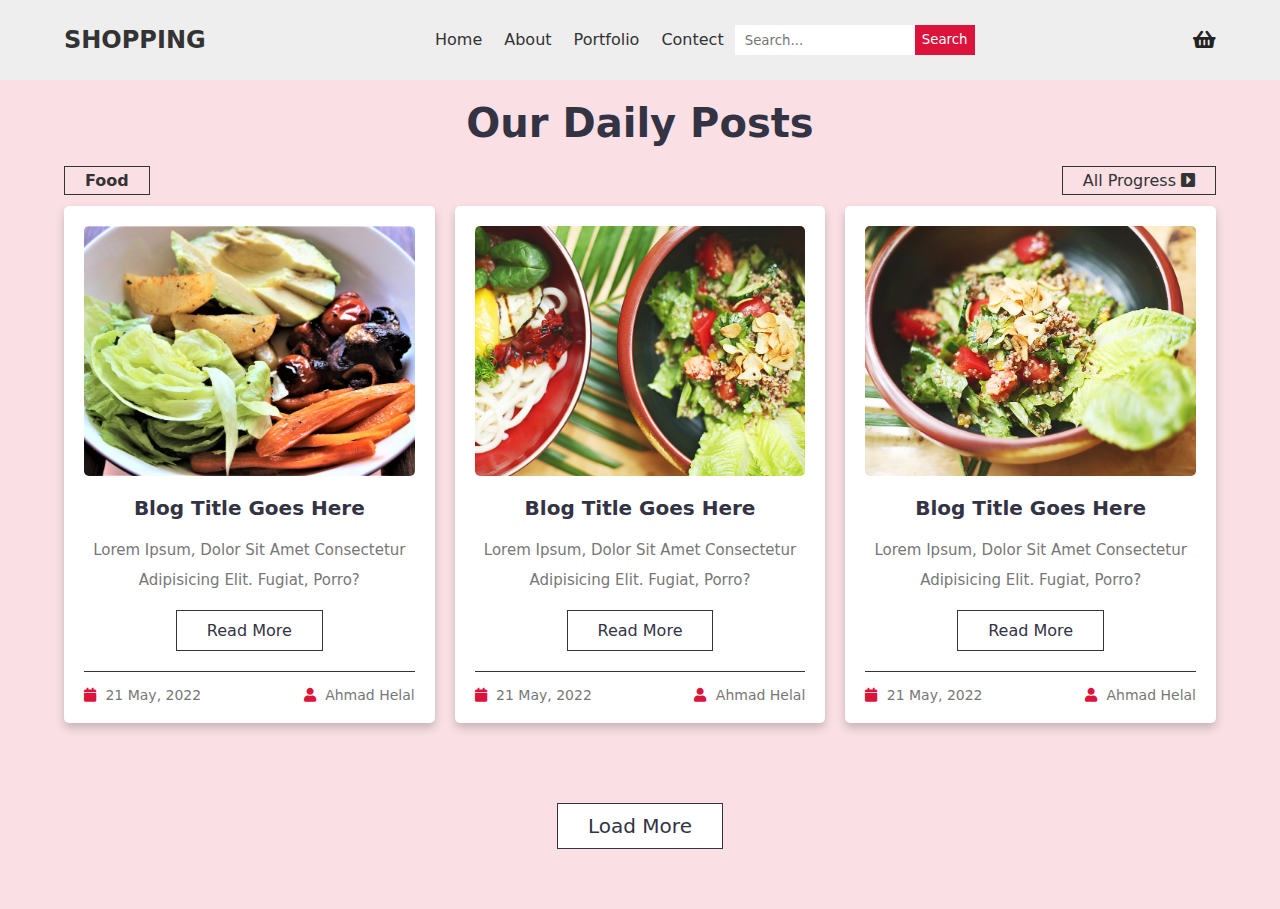
<file: index.html>
<!DOCTYPE html>
<html lang="en">
<head>
    <meta charset="UTF-8">
    <meta http-equiv="X-UA-Compatible" content="IE=edge">
    <meta name="viewport" content="width=device-width, initial-scale=1.0">
    <link rel="stylesheet" href="css/style.css">
    <link rel="stylesheet" href="css/all.min.css">
    <title>Document</title>
</head>
<body>
    <!-- ------------------------------ Start Haeder -------------------------- -->
    <header class="header">
        <div class="container">
            <nav>
                <div class="logo">
                    <h2>shopping</h2>
                </div>
                <i class="fas fa-list pars"></i>
                <div class="list">
                    <ul class="ul">
                        <li><a class="active" href="#">Home</a></li>
                        <li><a class="active" href="#">About</a></li>
                        <li><a class="active" href="#">Portfolio</a></li>
                        <li><a class="active" href="#">contect</a></li>
                    </ul>
                    <div class="input">
                        <input type="text" placeholder="Search...">
                        <input type="submit" value="search">
                    </div>
                </div>
                <i class="fas fa-shopping-basket sh"></i>
            </nav>
        </div>
    </header>

    <div class="container">
        <div class="container_f">
            <h1 class="heading">our daily posts</h1>

            <div class="box-container">

                <div class="box">
                    <div class="box-item">
                        <div class="add-item">
                            <h4>Food</h4>
                            <a href="food.html">All Progress<i class="fas fa-caret-square-right"></i></a>
                        </div>
                        <div class="img">
                            <img src="img/pexels-photo-3192367.jpeg" alt="">
                        </div>
                        <div class="content">
                            <h3>blog title goes here</h3>
                            <p>Lorem ipsum, dolor sit amet consectetur adipisicing elit. Fugiat, porro?</p>
                            <a href="#" class="btn">read more</a>
                        </div>
                        <div class="icons">
                            <span><i class="fas fa-calendar"></i> 21 may, 2022</span>
                            <span><i class="fas fa-user"></i> Ahmad Helal </span>
                        </div>
                    </div>
                    <div class="box-item">
                        <div class="img">
                            <img src="img/pexels-photo-3662134.jpeg" alt="">
                        </div>
                        <div class="content">
                            <h3>blog title goes here</h3>
                            <p>Lorem ipsum, dolor sit amet consectetur adipisicing elit. Fugiat, porro?</p>
                            <a href="#" class="btn">read more</a>
                        </div>
                        <div class="icons">
                            <span><i class="fas fa-calendar"></i> 21 may, 2022</span>
                            <span><i class="fas fa-user"></i> Ahmad Helal </span>
                        </div>
                    </div>
                    <div class="box-item">
                        <div class="img">
                            <img src="img/pexels-photo-3662136.jpeg" alt="">
                        </div>
                        <div class="content">
                            <h3>blog title goes here</h3>
                            <p>Lorem ipsum, dolor sit amet consectetur adipisicing elit. Fugiat, porro?</p>
                            <a href="#" class="btn">read more</a>
                        </div>
                        <div class="icons">
                            <span><i class="fas fa-calendar"></i> 21 may, 2022</span>
                            <span><i class="fas fa-user"></i> Ahmad Helal </span>
                        </div>
                    </div>
                </div>

                <div class="box">
                    <div class="box-item">
                        <div class="add-item">
                            <h4>Laptop</h4>
                            <a href="laptop.html">All Progress<i class="fas fa-caret-square-right"></i></a>
                        </div>
                        <div class="img">
                            <img src="img/ways-to-make-website-more-professional.jpg" alt="">
                        </div>
                        <div class="content">
                            <h3>blog title goes here</h3>
                            <p>Lorem ipsum, dolor sit amet consectetur adipisicing elit. Fugiat, porro?</p>
                            <a href="#" class="btn">read more</a>
                        </div>
                        <div class="icons">
                            <span><i class="fas fa-calendar"></i> 21 may, 2022</span>
                            <span><i class="fas fa-user"></i> Ahmad Helal </span>
                        </div>
                    </div>
                    <div class="box-item">
                        <div class="img">
                            <img src="img/webdesign-york.jpg" alt="">
                        </div>
                        <div class="content">
                            <h3>blog title goes here</h3>
                            <p>Lorem ipsum, dolor sit amet consectetur adipisicing elit. Fugiat, porro?</p>
                            <a href="#" class="btn">read more</a>
                        </div>
                        <div class="icons">
                            <span><i class="fas fa-calendar"></i> 21 may, 2022</span>
                            <span><i class="fas fa-user"></i> Ahmad Helal </span>
                        </div>
                    </div>
                    <div class="box-item">
                        <div class="img">
                            <img src="img/3-tips-to-master-a-minimalistic-web-design-to-boost-your-company---s-bottom-line-5e9dcad171280.png" alt="">
                        </div>
                        <div class="content">
                            <h3>blog title goes here</h3>
                            <p>Lorem ipsum, dolor sit amet consectetur adipisicing elit. Fugiat, porro?</p>
                            <a href="#" class="btn">read more</a>
                        </div>
                        <div class="icons">
                            <span><i class="fas fa-calendar"></i> 21 may, 2022</span>
                            <span><i class="fas fa-user"></i> Ahmad Helal </span>
                        </div>
                    </div>
                </div>

                <div class="box">
                    <div class="box-item">
                        <div class="add-item">
                            <h4>Movies</h4>
                            <a href="movies.html">All Progress<i class="fas fa-caret-square-right"></i></a>
                        </div>
                        <div class="img">
                            <img src="img/images.jpeg" alt="">
                        </div>
                        <div class="content">
                            <h3>blog title goes here</h3>
                            <p>Lorem ipsum, dolor sit amet consectetur adipisicing elit. Fugiat, porro?</p>
                            <a href="#" class="btn">read more</a>
                        </div>
                        <div class="icons">
                            <span><i class="fas fa-calendar"></i> 21 may, 2022</span>
                            <span><i class="fas fa-user"></i> Ahmad Helal </span>
                        </div>
                    </div>
                    <div class="box-item">
                        <div class="img">
                            <img src="img/images.jpeg-١.jpg" alt="">
                        </div>
                        <div class="content">
                            <h3>blog title goes here</h3>
                            <p>Lorem ipsum, dolor sit amet consectetur adipisicing elit. Fugiat, porro?</p>
                            <a href="#" class="btn">read more</a>
                        </div>
                        <div class="icons">
                            <span><i class="fas fa-calendar"></i> 21 may, 2022</span>
                            <span><i class="fas fa-user"></i> Ahmad Helal </span>
                        </div>
                    </div>
                    <div class="box-item">
                        <div class="img">
                            <img src="img/images.jpeg.jpg" alt="">
                        </div>
                        <div class="content">
                            <h3>blog title goes here</h3>
                            <p>Lorem ipsum, dolor sit amet consectetur adipisicing elit. Fugiat, porro?</p>
                            <a href="#" class="btn">read more</a>
                        </div>
                        <div class="icons">
                            <span><i class="fas fa-calendar"></i> 21 may, 2022</span>
                            <span><i class="fas fa-user"></i> Ahmad Helal </span>
                        </div>
                    </div>
                </div>

                <!-- <div class="box">
                    <div class="img">
                        <img src="img/profile3.jpg" alt="">
                    </div>
                    <div class="content">
                        <h3>blog title goes here</h3>
                        <p>Lorem ipsum, dolor sit amet consectetur adipisicing elit. Fugiat, porro?</p>
                        <a href="#" class="btn">read more</a>
                    </div>
                    <div class="icons">
                        <span><i class="fas fa-calendar"></i> 21 may, 2022</span>
                        <span><i class="fas fa-user"></i> Ahmad Helal </span>
                    </div>
                </div>
                <div class="box">
                    <div class="img">
                        <img src="img/profile3.jpg" alt="">
                    </div>
                    <div class="content">
                        <h3>blog title goes here</h3>
                        <p>Lorem ipsum, dolor sit amet consectetur adipisicing elit. Fugiat, porro?</p>
                        <a href="#" class="btn">read more</a>
                    </div>
                    <div class="icons">
                        <span><i class="fas fa-calendar"></i> 21 may, 2022</span>
                        <span><i class="fas fa-user"></i> Ahmad Helal </span>
                    </div>
                </div>
                <div class="box">
                    <div class="img">
                        <img src="img/profile3.jpg" alt="">
                    </div>
                    <div class="content">
                        <h3>blog title goes here</h3>
                        <p>Lorem ipsum, dolor sit amet consectetur adipisicing elit. Fugiat, porro?</p>
                        <a href="#" class="btn">read more</a>
                    </div>
                    <div class="icons">
                        <span><i class="fas fa-calendar"></i> 21 may, 2022</span>
                        <span><i class="fas fa-user"></i> Ahmad Helal </span>
                    </div>
                </div>
                <div class="box">
                    <div class="img">
                        <img src="img/profile3.jpg" alt="">
                    </div>
                    <div class="content">
                        <h3>blog title goes here</h3>
                        <p>Lorem ipsum, dolor sit amet consectetur adipisicing elit. Fugiat, porro?</p>
                        <a href="#" class="btn">read more</a>
                    </div>
                    <div class="icons">
                        <span><i class="fas fa-calendar"></i> 21 may, 2022</span>
                        <span><i class="fas fa-user"></i> Ahmad Helal </span>
                    </div>
                </div>
                <div class="box">
                    <div class="img">
                        <img src="img/profile3.jpg" alt="">
                    </div>
                    <div class="content">
                        <h3>blog title goes here</h3>
                        <p>Lorem ipsum, dolor sit amet consectetur adipisicing elit. Fugiat, porro?</p>
                        <a href="#" class="btn">read more</a>
                    </div>
                    <div class="icons">
                        <span><i class="fas fa-calendar"></i> 21 may, 2022</span>
                        <span><i class="fas fa-user"></i> Ahmad Helal </span>
                    </div>
                </div>
                <div class="box">
                    <div class="img">
                        <img src="img/profile3.jpg" alt="">
                    </div>
                    <div class="content">
                        <h3>blog title goes here</h3>
                        <p>Lorem ipsum, dolor sit amet consectetur adipisicing elit. Fugiat, porro?</p>
                        <a href="#" class="btn">read more</a>
                    </div>
                    <div class="icons">
                        <span><i class="fas fa-calendar"></i> 21 may, 2022</span>
                        <span><i class="fas fa-user"></i> Ahmad Helal </span>
                    </div>
                </div>
                <div class="box">
                    <div class="img">
                        <img src="img/profile3.jpg" alt="">
                    </div>
                    <div class="content">
                        <h3>blog title goes here</h3>
                        <p>Lorem ipsum, dolor sit amet consectetur adipisicing elit. Fugiat, porro?</p>
                        <a href="#" class="btn">read more</a>
                    </div>
                    <div class="icons">
                        <span><i class="fas fa-calendar"></i> 21 may, 2022</span>
                        <span><i class="fas fa-user"></i> Ahmad Helal </span>
                    </div>
                </div>
                <div class="box">
                    <div class="img">
                        <img src="img/profile3.jpg" alt="">
                    </div>
                    <div class="content">
                        <h3>blog title goes here</h3>
                        <p>Lorem ipsum, dolor sit amet consectetur adipisicing elit. Fugiat, porro?</p>
                        <a href="#" class="btn">read more</a>
                    </div>
                    <div class="icons">
                        <span><i class="fas fa-calendar"></i> 21 may, 2022</span>
                        <span><i class="fas fa-user"></i> Ahmad Helal </span>
                    </div>
                </div> -->
                
            </div>

            <div id="load-more">load more</div>
        </div>
    </div>
    <!-- ------------------------------ End Haeder -------------------------- -->













    <!-- ---------------------- Start Js -->
    <script src="js/main.js"></script>
</body>
</html>
</file>
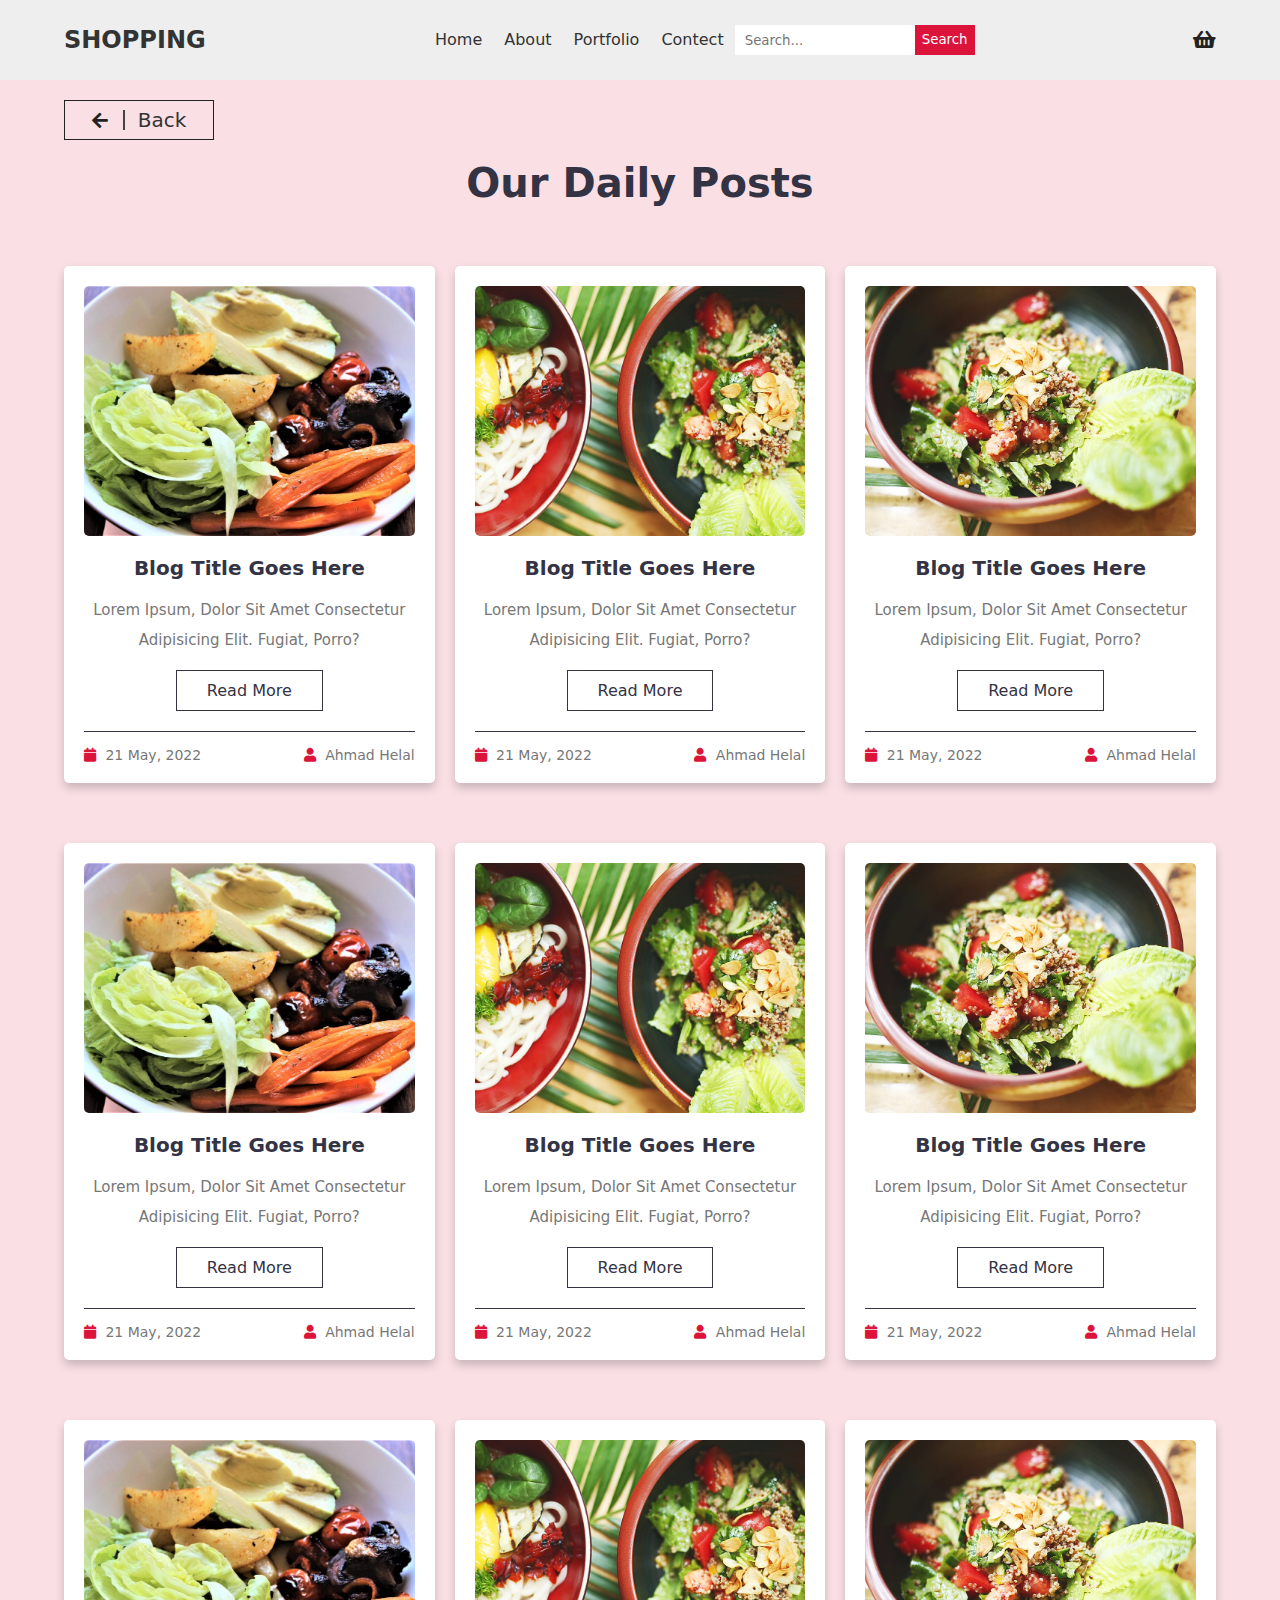
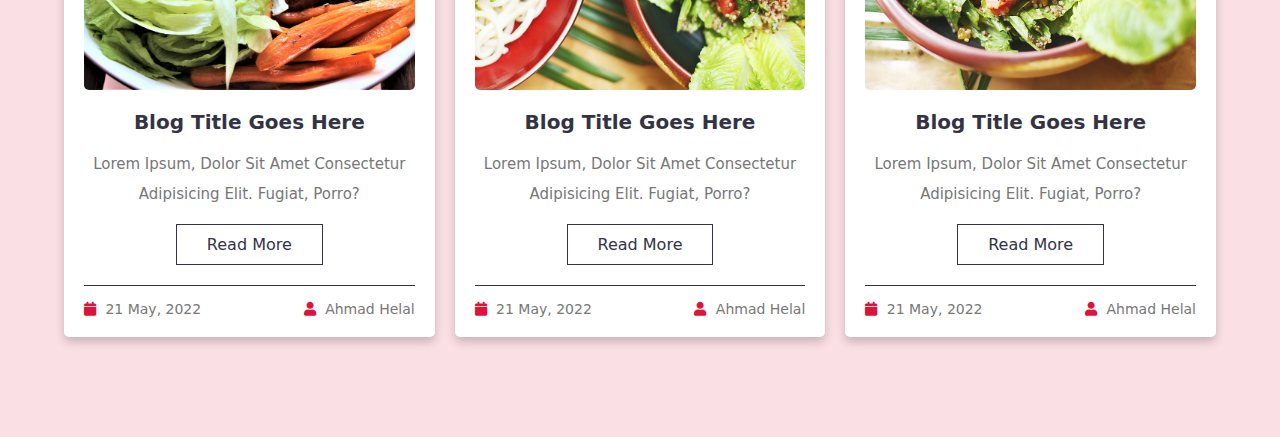
<file: food.html>
<!DOCTYPE html>
<html lang="en">
<head>
    <meta charset="UTF-8">
    <meta http-equiv="X-UA-Compatible" content="IE=edge">
    <meta name="viewport" content="width=device-width, initial-scale=1.0">
    <link rel="stylesheet" href="css/all.min.css">
    <link rel="stylesheet" href="css/style.css">
    <title>Document</title>
</head>
<body>
    <!-- ------------------------------ Start Haeder -------------------------- -->
    <header class="header">
        <div class="container">
            <nav>
                <div class="logo">
                    <h2>shopping</h2>
                </div>
                <i class="fas fa-list pars"></i>
                <div class="list">
                    <ul class="ul">
                        <li><a class="active" href="#">Home</a></li>
                        <li><a class="active" href="#">About</a></li>
                        <li><a class="active" href="#">Portfolio</a></li>
                        <li><a class="active" href="#">contect</a></li>
                    </ul>
                    <div class="input">
                        <input type="text" placeholder="Search...">
                        <input type="submit" value="search">
                    </div>
                </div>
                <i class="fas fa-shopping-basket sh"></i>
            </nav>
        </div>
    </header>
    <!-- ------------------------------ End Haeder -------------------------- -->
    <div class="back">
        <div class="container">
            <span>
                <i class="fas fa-arrow-left"></i>
                <a href="index.html">Back</a>
            </span>
        </div>
    </div>

    <!-- ------------------------------ Start Shopping -------------------------- -->
    <div class="container">
        <div class="container_f container_f-tow">
            <h1 class="heading">our daily posts</h1>

            <div class="box-container">

                <div class="box box-tow">
                    <div class="box-item">
                        <div class="img">
                            <img src="img/pexels-photo-3192367.jpeg" alt="">
                        </div>
                        <div class="content">
                            <h3>blog title goes here</h3>
                            <p>Lorem ipsum, dolor sit amet consectetur adipisicing elit. Fugiat, porro?</p>
                            <a href="#" class="btn">read more</a>
                        </div>
                        <div class="icons">
                            <span><i class="fas fa-calendar"></i> 21 may, 2022</span>
                            <span><i class="fas fa-user"></i> Ahmad Helal </span>
                        </div>
                    </div>
                    <div class="box-item">
                        <div class="img">
                            <img src="img/pexels-photo-3662134.jpeg" alt="">
                        </div>
                        <div class="content">
                            <h3>blog title goes here</h3>
                            <p>Lorem ipsum, dolor sit amet consectetur adipisicing elit. Fugiat, porro?</p>
                            <a href="#" class="btn">read more</a>
                        </div>
                        <div class="icons">
                            <span><i class="fas fa-calendar"></i> 21 may, 2022</span>
                            <span><i class="fas fa-user"></i> Ahmad Helal </span>
                        </div>
                    </div>
                    <div class="box-item">
                        <div class="img">
                            <img src="img/pexels-photo-3662136.jpeg" alt="">
                        </div>
                        <div class="content">
                            <h3>blog title goes here</h3>
                            <p>Lorem ipsum, dolor sit amet consectetur adipisicing elit. Fugiat, porro?</p>
                            <a href="#" class="btn">read more</a>
                        </div>
                        <div class="icons">
                            <span><i class="fas fa-calendar"></i> 21 may, 2022</span>
                            <span><i class="fas fa-user"></i> Ahmad Helal </span>
                        </div>
                    </div>
                </div>
                <div class="box box-tow">
                    <div class="box-item">
                        <div class="img">
                            <img src="img/pexels-photo-3192367.jpeg" alt="">
                        </div>
                        <div class="content">
                            <h3>blog title goes here</h3>
                            <p>Lorem ipsum, dolor sit amet consectetur adipisicing elit. Fugiat, porro?</p>
                            <a href="#" class="btn">read more</a>
                        </div>
                        <div class="icons">
                            <span><i class="fas fa-calendar"></i> 21 may, 2022</span>
                            <span><i class="fas fa-user"></i> Ahmad Helal </span>
                        </div>
                    </div>
                    <div class="box-item">
                        <div class="img">
                            <img src="img/pexels-photo-3662134.jpeg" alt="">
                        </div>
                        <div class="content">
                            <h3>blog title goes here</h3>
                            <p>Lorem ipsum, dolor sit amet consectetur adipisicing elit. Fugiat, porro?</p>
                            <a href="#" class="btn">read more</a>
                        </div>
                        <div class="icons">
                            <span><i class="fas fa-calendar"></i> 21 may, 2022</span>
                            <span><i class="fas fa-user"></i> Ahmad Helal </span>
                        </div>
                    </div>
                    <div class="box-item">
                        <div class="img">
                            <img src="img/pexels-photo-3662136.jpeg" alt="">
                        </div>
                        <div class="content">
                            <h3>blog title goes here</h3>
                            <p>Lorem ipsum, dolor sit amet consectetur adipisicing elit. Fugiat, porro?</p>
                            <a href="#" class="btn">read more</a>
                        </div>
                        <div class="icons">
                            <span><i class="fas fa-calendar"></i> 21 may, 2022</span>
                            <span><i class="fas fa-user"></i> Ahmad Helal </span>
                        </div>
                    </div>
                </div>
                <div class="box box-tow">
                    <div class="box-item">
                        <div class="img">
                            <img src="img/pexels-photo-3192367.jpeg" alt="">
                        </div>
                        <div class="content">
                            <h3>blog title goes here</h3>
                            <p>Lorem ipsum, dolor sit amet consectetur adipisicing elit. Fugiat, porro?</p>
                            <a href="#" class="btn">read more</a>
                        </div>
                        <div class="icons">
                            <span><i class="fas fa-calendar"></i> 21 may, 2022</span>
                            <span><i class="fas fa-user"></i> Ahmad Helal </span>
                        </div>
                    </div>
                    <div class="box-item">
                        <div class="img">
                            <img src="img/pexels-photo-3662134.jpeg" alt="">
                        </div>
                        <div class="content">
                            <h3>blog title goes here</h3>
                            <p>Lorem ipsum, dolor sit amet consectetur adipisicing elit. Fugiat, porro?</p>
                            <a href="#" class="btn">read more</a>
                        </div>
                        <div class="icons">
                            <span><i class="fas fa-calendar"></i> 21 may, 2022</span>
                            <span><i class="fas fa-user"></i> Ahmad Helal </span>
                        </div>
                    </div>
                    <div class="box-item">
                        <div class="img">
                            <img src="img/pexels-photo-3662136.jpeg" alt="">
                        </div>
                        <div class="content">
                            <h3>blog title goes here</h3>
                            <p>Lorem ipsum, dolor sit amet consectetur adipisicing elit. Fugiat, porro?</p>
                            <a href="#" class="btn">read more</a>
                        </div>
                        <div class="icons">
                            <span><i class="fas fa-calendar"></i> 21 may, 2022</span>
                            <span><i class="fas fa-user"></i> Ahmad Helal </span>
                        </div>
                    </div>
                </div>
                
            </div>

        </div>
    </div>
    <!-- ------------------------------ End Shopping -------------------------- -->
    <script src="js/mainTow.js"></script>
</body>
</html>
</file>
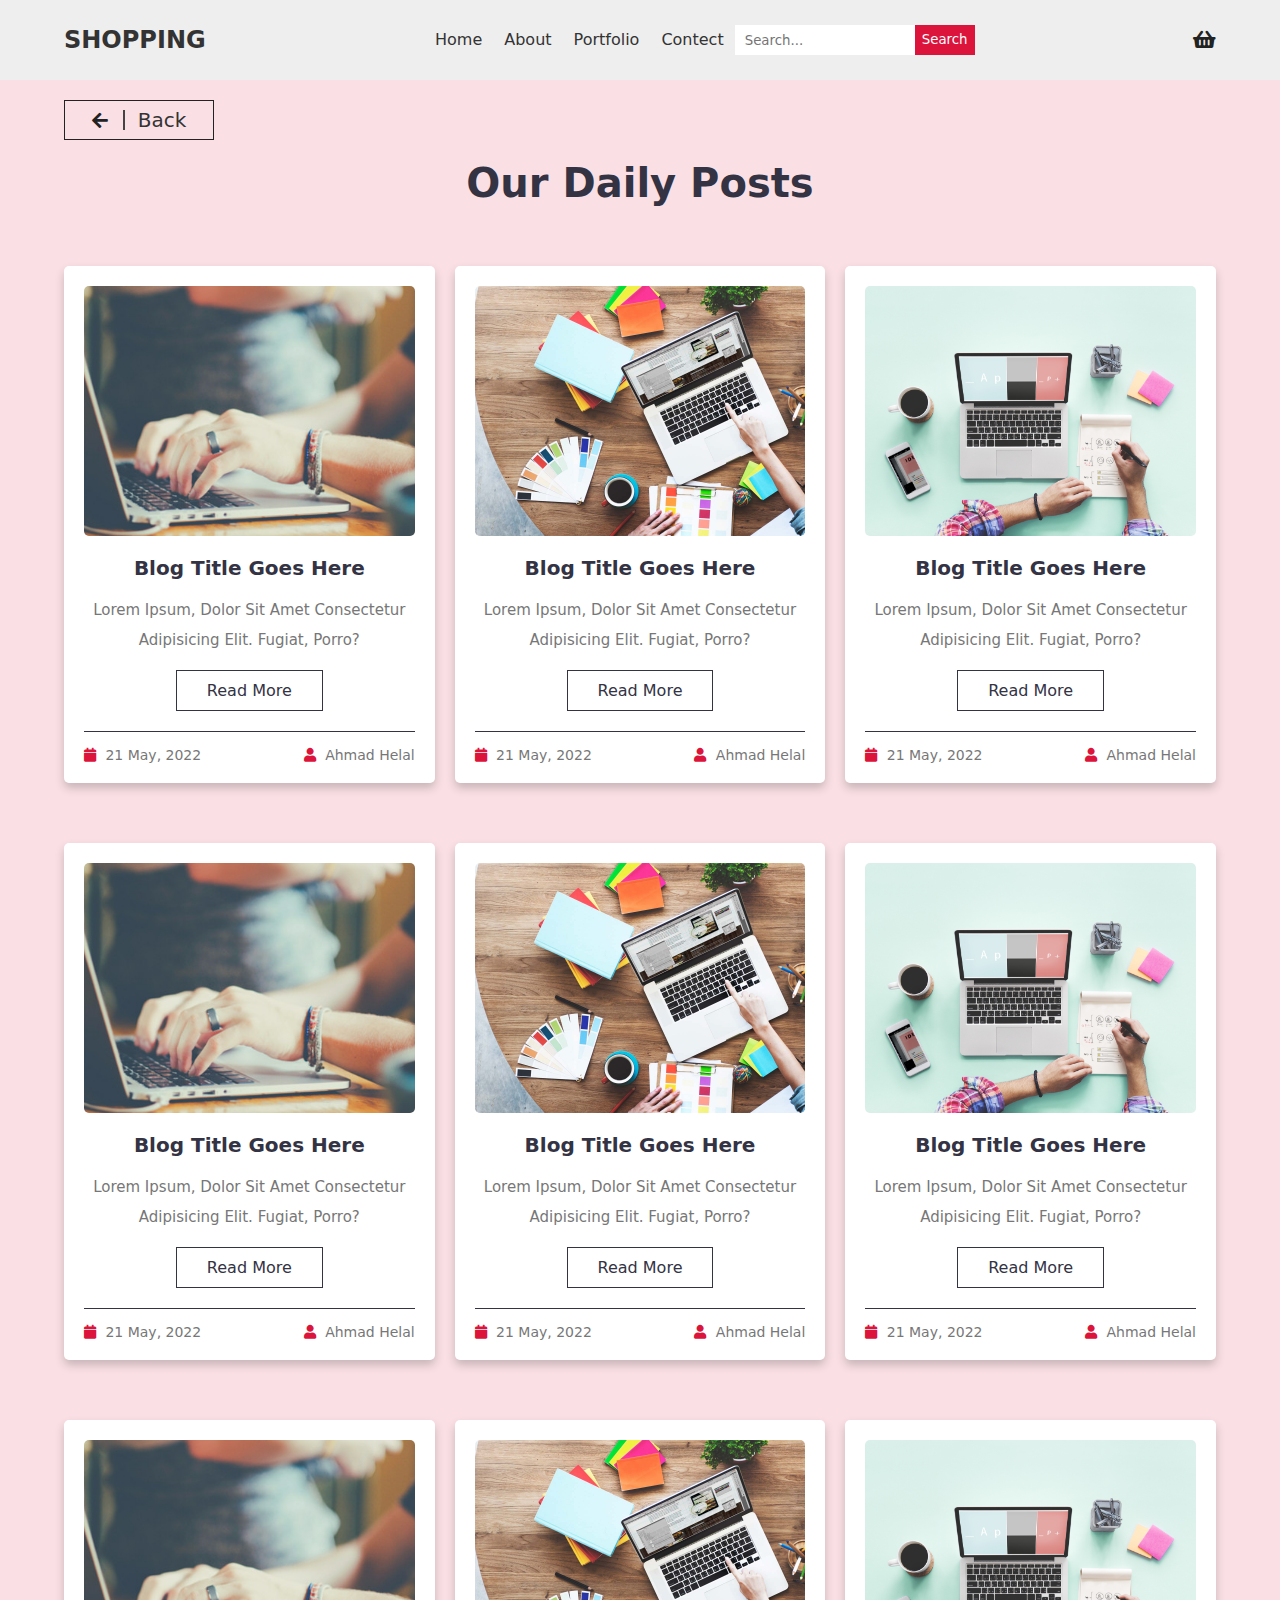
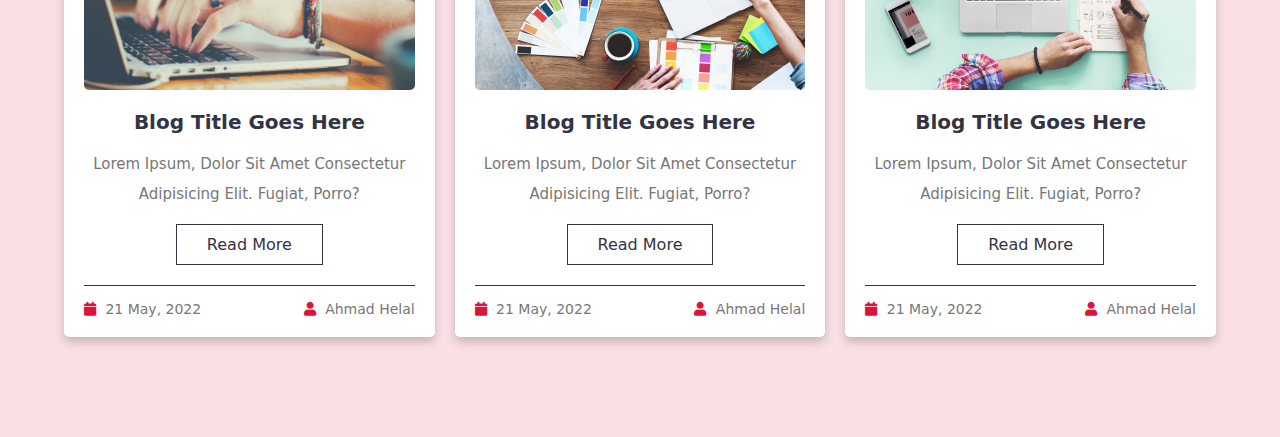
<file: laptop.html>
<!DOCTYPE html>
<html lang="en">
<head>
    <meta charset="UTF-8">
    <meta http-equiv="X-UA-Compatible" content="IE=edge">
    <meta name="viewport" content="width=device-width, initial-scale=1.0">
    <link rel="stylesheet" href="css/all.min.css">
    <link rel="stylesheet" href="css/style.css">
    <title>Document</title>
</head>
<body>
<!-- ------------------------------ Start Haeder -------------------------- -->
<header class="header">
    <div class="container">
        <nav>
            <div class="logo">
                <h2>shopping</h2>
            </div>
            <i class="fas fa-list pars"></i>
            <div class="list">
                <ul class="ul">
                    <li><a class="active" href="#">Home</a></li>
                    <li><a class="active" href="#">About</a></li>
                    <li><a class="active" href="#">Portfolio</a></li>
                    <li><a class="active" href="#">contect</a></li>
                </ul>
                <div class="input">
                    <input type="text" placeholder="Search...">
                    <input type="submit" value="search">
                </div>
            </div>
            <i class="fas fa-shopping-basket sh"></i>
        </nav>
    </div>
</header>
<!-- ------------------------------ End Haeder -------------------------- -->
<div class="back">
    <div class="container">
        <span>
            <i class="fas fa-arrow-left"></i>
            <a href="index.html">Back</a>
        </span>
    </div>
</div>

<!-- ------------------------------ Start Shopping -------------------------- -->
<div class="container">
    <div class="container_f container_f-tow">
        <h1 class="heading">our daily posts</h1>

        <div class="box-container">

            <div class="box box-tow">
                <div class="box-item">
                    <div class="img">
                        <img src="img/ways-to-make-website-more-professional.jpg" alt="">
                    </div>
                    <div class="content">
                        <h3>blog title goes here</h3>
                        <p>Lorem ipsum, dolor sit amet consectetur adipisicing elit. Fugiat, porro?</p>
                        <a href="#" class="btn">read more</a>
                    </div>
                    <div class="icons">
                        <span><i class="fas fa-calendar"></i> 21 may, 2022</span>
                        <span><i class="fas fa-user"></i> Ahmad Helal </span>
                    </div>
                </div>
                <div class="box-item">
                    <div class="img">
                        <img src="img/webdesign-york.jpg" alt="">
                    </div>
                    <div class="content">
                        <h3>blog title goes here</h3>
                        <p>Lorem ipsum, dolor sit amet consectetur adipisicing elit. Fugiat, porro?</p>
                        <a href="#" class="btn">read more</a>
                    </div>
                    <div class="icons">
                        <span><i class="fas fa-calendar"></i> 21 may, 2022</span>
                        <span><i class="fas fa-user"></i> Ahmad Helal </span>
                    </div>
                </div>
                <div class="box-item">
                    <div class="img">
                        <img src="img/3-tips-to-master-a-minimalistic-web-design-to-boost-your-company---s-bottom-line-5e9dcad171280.png" alt="">
                    </div>
                    <div class="content">
                        <h3>blog title goes here</h3>
                        <p>Lorem ipsum, dolor sit amet consectetur adipisicing elit. Fugiat, porro?</p>
                        <a href="#" class="btn">read more</a>
                    </div>
                    <div class="icons">
                        <span><i class="fas fa-calendar"></i> 21 may, 2022</span>
                        <span><i class="fas fa-user"></i> Ahmad Helal </span>
                    </div>
                </div>
            </div>
            <div class="box box-tow">
                <div class="box-item">
                    <div class="img">
                        <img src="img/ways-to-make-website-more-professional.jpg" alt="">
                    </div>
                    <div class="content">
                        <h3>blog title goes here</h3>
                        <p>Lorem ipsum, dolor sit amet consectetur adipisicing elit. Fugiat, porro?</p>
                        <a href="#" class="btn">read more</a>
                    </div>
                    <div class="icons">
                        <span><i class="fas fa-calendar"></i> 21 may, 2022</span>
                        <span><i class="fas fa-user"></i> Ahmad Helal </span>
                    </div>
                </div>
                <div class="box-item">
                    <div class="img">
                        <img src="img/webdesign-york.jpg" alt="">
                    </div>
                    <div class="content">
                        <h3>blog title goes here</h3>
                        <p>Lorem ipsum, dolor sit amet consectetur adipisicing elit. Fugiat, porro?</p>
                        <a href="#" class="btn">read more</a>
                    </div>
                    <div class="icons">
                        <span><i class="fas fa-calendar"></i> 21 may, 2022</span>
                        <span><i class="fas fa-user"></i> Ahmad Helal </span>
                    </div>
                </div>
                <div class="box-item">
                    <div class="img">
                        <img src="img/3-tips-to-master-a-minimalistic-web-design-to-boost-your-company---s-bottom-line-5e9dcad171280.png" alt="">
                    </div>
                    <div class="content">
                        <h3>blog title goes here</h3>
                        <p>Lorem ipsum, dolor sit amet consectetur adipisicing elit. Fugiat, porro?</p>
                        <a href="#" class="btn">read more</a>
                    </div>
                    <div class="icons">
                        <span><i class="fas fa-calendar"></i> 21 may, 2022</span>
                        <span><i class="fas fa-user"></i> Ahmad Helal </span>
                    </div>
                </div>
            </div>
            <div class="box box-tow">
                <div class="box-item">
                    <div class="img">
                        <img src="img/ways-to-make-website-more-professional.jpg" alt="">
                    </div>
                    <div class="content">
                        <h3>blog title goes here</h3>
                        <p>Lorem ipsum, dolor sit amet consectetur adipisicing elit. Fugiat, porro?</p>
                        <a href="#" class="btn">read more</a>
                    </div>
                    <div class="icons">
                        <span><i class="fas fa-calendar"></i> 21 may, 2022</span>
                        <span><i class="fas fa-user"></i> Ahmad Helal </span>
                    </div>
                </div>
                <div class="box-item">
                    <div class="img">
                        <img src="img/webdesign-york.jpg" alt="">
                    </div>
                    <div class="content">
                        <h3>blog title goes here</h3>
                        <p>Lorem ipsum, dolor sit amet consectetur adipisicing elit. Fugiat, porro?</p>
                        <a href="#" class="btn">read more</a>
                    </div>
                    <div class="icons">
                        <span><i class="fas fa-calendar"></i> 21 may, 2022</span>
                        <span><i class="fas fa-user"></i> Ahmad Helal </span>
                    </div>
                </div>
                <div class="box-item">
                    <div class="img">
                        <img src="img/3-tips-to-master-a-minimalistic-web-design-to-boost-your-company---s-bottom-line-5e9dcad171280.png" alt="">
                    </div>
                    <div class="content">
                        <h3>blog title goes here</h3>
                        <p>Lorem ipsum, dolor sit amet consectetur adipisicing elit. Fugiat, porro?</p>
                        <a href="#" class="btn">read more</a>
                    </div>
                    <div class="icons">
                        <span><i class="fas fa-calendar"></i> 21 may, 2022</span>
                        <span><i class="fas fa-user"></i> Ahmad Helal </span>
                    </div>
                </div>
            </div>
            
        </div>

    </div>
</div>
<!-- ------------------------------ End Shopping -------------------------- -->
<script src="js/mainTow.js"></script>

</body>
</html>
</file>
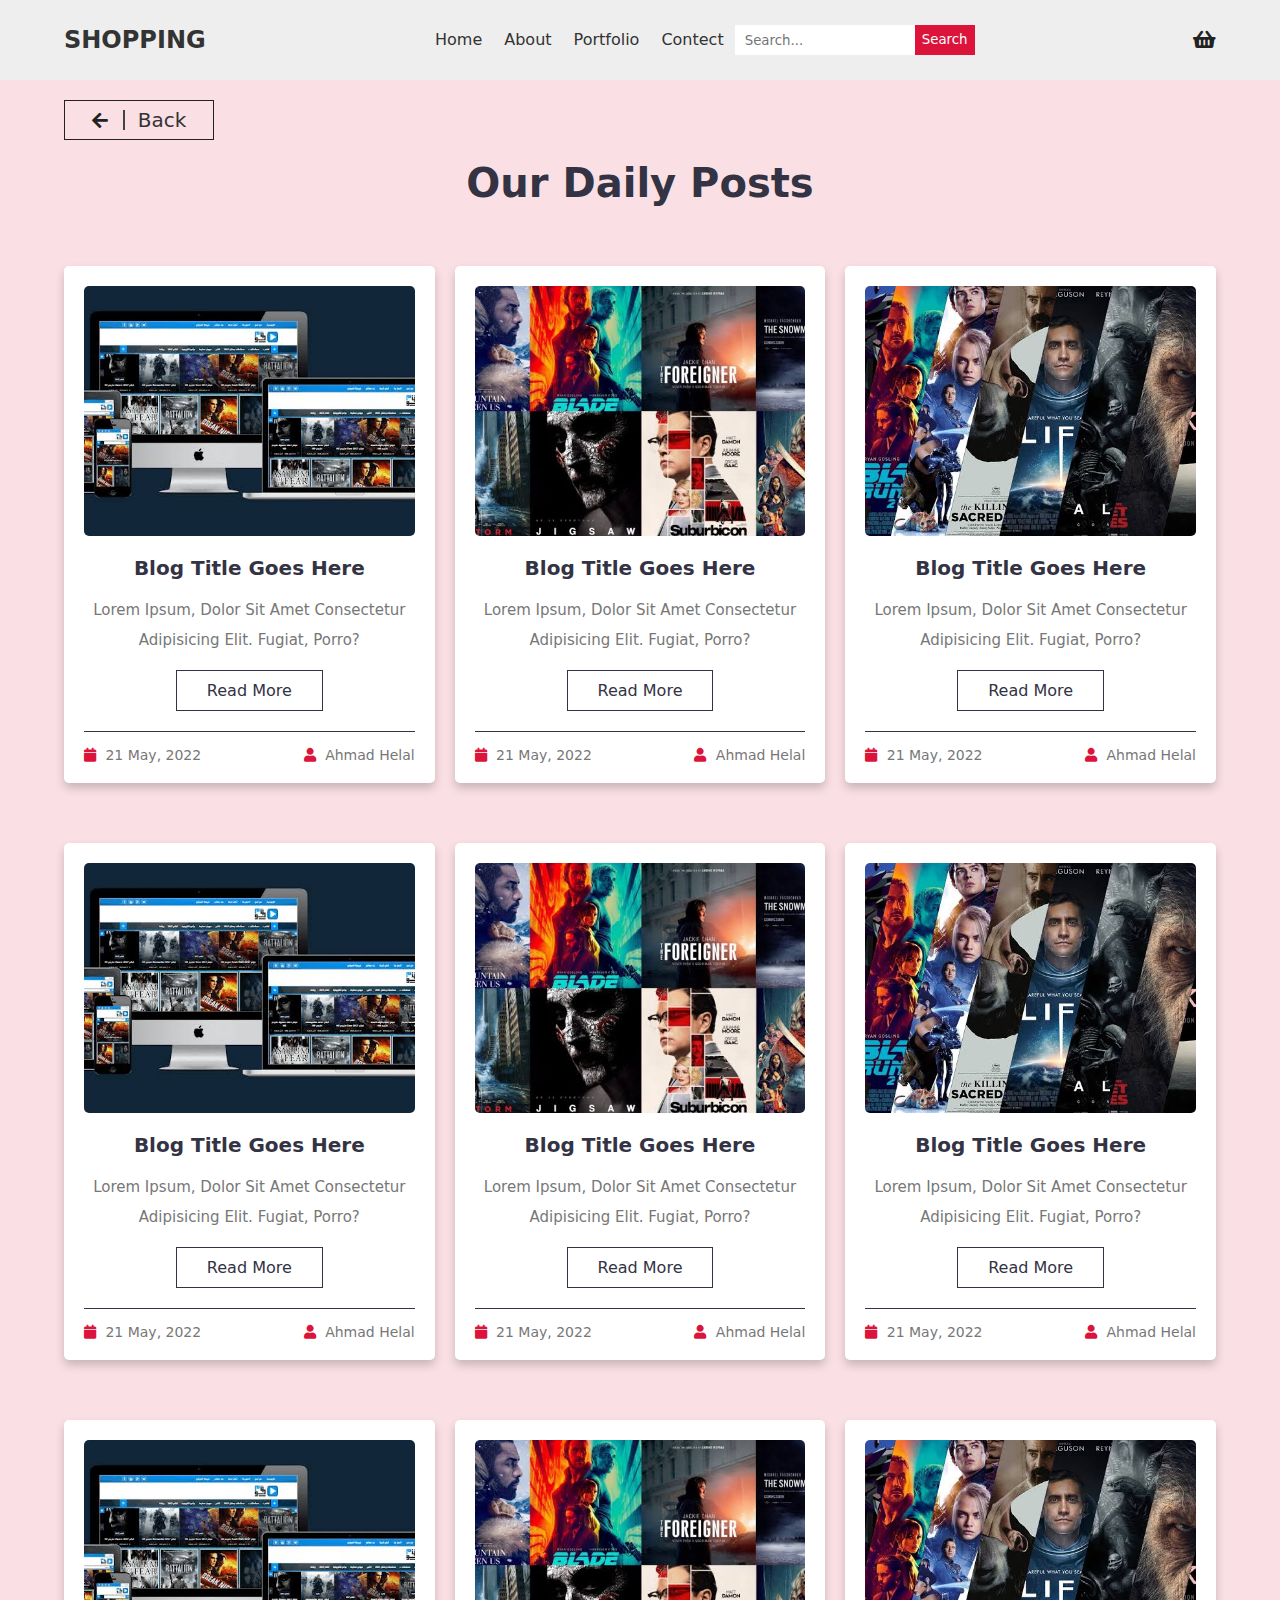
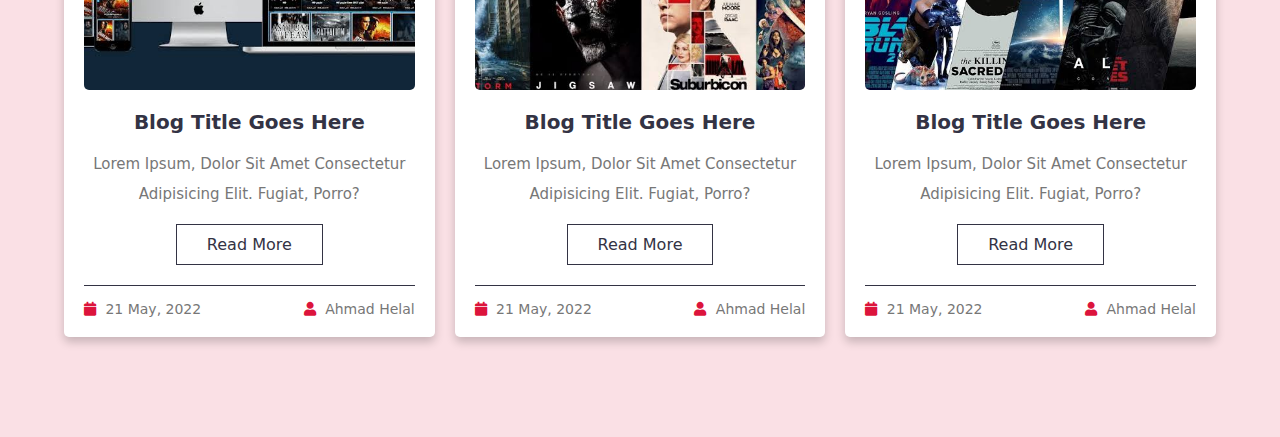
<file: movies.html>
<!DOCTYPE html>
<html lang="en">
<head>
    <meta charset="UTF-8">
    <meta http-equiv="X-UA-Compatible" content="IE=edge">
    <meta name="viewport" content="width=device-width, initial-scale=1.0">
    <link rel="stylesheet" href="css/all.min.css">
    <link rel="stylesheet" href="css/style.css">
    <title>Document</title>
</head>
<body>
<!-- ------------------------------ Start Haeder -------------------------- -->
<header class="header">
    <div class="container">
        <nav>
            <div class="logo">
                <h2>shopping</h2>
            </div>
            <i class="fas fa-list pars"></i>
            <div class="list">
                <ul class="ul">
                    <li><a class="active" href="#">Home</a></li>
                    <li><a class="active" href="#">About</a></li>
                    <li><a class="active" href="#">Portfolio</a></li>
                    <li><a class="active" href="#">contect</a></li>
                </ul>
                <div class="input">
                    <input type="text" placeholder="Search...">
                    <input type="submit" value="search">
                </div>
            </div>
            <i class="fas fa-shopping-basket sh"></i>
        </nav>
    </div>
</header>
<!-- ------------------------------ End Haeder -------------------------- -->
<div class="back">
    <div class="container">
        <span>
            <i class="fas fa-arrow-left"></i>
            <a href="index.html">Back</a>
        </span>
    </div>
</div>

<!-- ------------------------------ Start Shopping -------------------------- -->
<div class="container">
    <div class="container_f container_f-tow">
        <h1 class="heading">our daily posts</h1>

        <div class="box-container">

            <div class="box box-tow">
                <div class="box-item">
                    <div class="img">
                        <img src="img/images.jpeg" alt="">
                    </div>
                    <div class="content">
                        <h3>blog title goes here</h3>
                        <p>Lorem ipsum, dolor sit amet consectetur adipisicing elit. Fugiat, porro?</p>
                        <a href="#" class="btn">read more</a>
                    </div>
                    <div class="icons">
                        <span><i class="fas fa-calendar"></i> 21 may, 2022</span>
                        <span><i class="fas fa-user"></i> Ahmad Helal </span>
                    </div>
                </div>
                <div class="box-item">
                    <div class="img">
                        <img src="img/images.jpeg-١.jpg" alt="">
                    </div>
                    <div class="content">
                        <h3>blog title goes here</h3>
                        <p>Lorem ipsum, dolor sit amet consectetur adipisicing elit. Fugiat, porro?</p>
                        <a href="#" class="btn">read more</a>
                    </div>
                    <div class="icons">
                        <span><i class="fas fa-calendar"></i> 21 may, 2022</span>
                        <span><i class="fas fa-user"></i> Ahmad Helal </span>
                    </div>
                </div>
                <div class="box-item">
                    <div class="img">
                        <img src="img/images.jpeg.jpg" alt="">
                    </div>
                    <div class="content">
                        <h3>blog title goes here</h3>
                        <p>Lorem ipsum, dolor sit amet consectetur adipisicing elit. Fugiat, porro?</p>
                        <a href="#" class="btn">read more</a>
                    </div>
                    <div class="icons">
                        <span><i class="fas fa-calendar"></i> 21 may, 2022</span>
                        <span><i class="fas fa-user"></i> Ahmad Helal </span>
                    </div>
                </div>
            </div>
            <div class="box box-tow">
                <div class="box-item">
                    <div class="img">
                        <img src="img/images.jpeg" alt="">
                    </div>
                    <div class="content">
                        <h3>blog title goes here</h3>
                        <p>Lorem ipsum, dolor sit amet consectetur adipisicing elit. Fugiat, porro?</p>
                        <a href="#" class="btn">read more</a>
                    </div>
                    <div class="icons">
                        <span><i class="fas fa-calendar"></i> 21 may, 2022</span>
                        <span><i class="fas fa-user"></i> Ahmad Helal </span>
                    </div>
                </div>
                <div class="box-item">
                    <div class="img">
                        <img src="img/images.jpeg-١.jpg" alt="">
                    </div>
                    <div class="content">
                        <h3>blog title goes here</h3>
                        <p>Lorem ipsum, dolor sit amet consectetur adipisicing elit. Fugiat, porro?</p>
                        <a href="#" class="btn">read more</a>
                    </div>
                    <div class="icons">
                        <span><i class="fas fa-calendar"></i> 21 may, 2022</span>
                        <span><i class="fas fa-user"></i> Ahmad Helal </span>
                    </div>
                </div>
                <div class="box-item">
                    <div class="img">
                        <img src="img/images.jpeg.jpg" alt="">
                    </div>
                    <div class="content">
                        <h3>blog title goes here</h3>
                        <p>Lorem ipsum, dolor sit amet consectetur adipisicing elit. Fugiat, porro?</p>
                        <a href="#" class="btn">read more</a>
                    </div>
                    <div class="icons">
                        <span><i class="fas fa-calendar"></i> 21 may, 2022</span>
                        <span><i class="fas fa-user"></i> Ahmad Helal </span>
                    </div>
                </div>
            </div>
            <div class="box box-tow">
                <div class="box-item">
                    <div class="img">
                        <img src="img/images.jpeg" alt="">
                    </div>
                    <div class="content">
                        <h3>blog title goes here</h3>
                        <p>Lorem ipsum, dolor sit amet consectetur adipisicing elit. Fugiat, porro?</p>
                        <a href="#" class="btn">read more</a>
                    </div>
                    <div class="icons">
                        <span><i class="fas fa-calendar"></i> 21 may, 2022</span>
                        <span><i class="fas fa-user"></i> Ahmad Helal </span>
                    </div>
                </div>
                <div class="box-item">
                    <div class="img">
                        <img src="img/images.jpeg-١.jpg" alt="">
                    </div>
                    <div class="content">
                        <h3>blog title goes here</h3>
                        <p>Lorem ipsum, dolor sit amet consectetur adipisicing elit. Fugiat, porro?</p>
                        <a href="#" class="btn">read more</a>
                    </div>
                    <div class="icons">
                        <span><i class="fas fa-calendar"></i> 21 may, 2022</span>
                        <span><i class="fas fa-user"></i> Ahmad Helal </span>
                    </div>
                </div>
                <div class="box-item">
                    <div class="img">
                        <img src="img/images.jpeg.jpg" alt="">
                    </div>
                    <div class="content">
                        <h3>blog title goes here</h3>
                        <p>Lorem ipsum, dolor sit amet consectetur adipisicing elit. Fugiat, porro?</p>
                        <a href="#" class="btn">read more</a>
                    </div>
                    <div class="icons">
                        <span><i class="fas fa-calendar"></i> 21 may, 2022</span>
                        <span><i class="fas fa-user"></i> Ahmad Helal </span>
                    </div>
                </div>
            </div>

        </div>

    </div>
</div>
<!-- ------------------------------ End Shopping -------------------------- -->
<script src="js/mainTow.js"></script>

</body>
</html>
</file>
<file: css/style.css>
:root{
    --main-color: crimson;
}
*{
    padding: 0;margin: 0;
    box-sizing: border-box;
    list-style: none;
    text-decoration: none;
    outline: none;
    font-family: system-ui;
    border: none;
    text-transform: capitalize;
}
body{
    background-color: #dc143c22;
}
.container{
    max-width: 1200px;
    width: 90%;
    margin: 0 auto;
}

/* ----------------------------- Start Header ----------------------- */
header{
    position: fixed;
    left: 0;right: 0;top: 0;
    height: 80px;
    line-height: 80px;
    background-color: #eee;
    z-index: 999;
}
header nav{
    display: flex;
    justify-content: space-between;
    align-items: center;
    position: relative;
    background-color: #eee;
}
header nav .logo h2{
    font-weight: bold;
    color: #333;
    text-transform: uppercase;
}
header nav .pars{
    display: none;
}
header nav .list{
    display: flex;
    align-items: center;
}
header nav .ul{
    display: flex;
}
header nav .ul li a{
    color: #333;
    font-size: 16px;
    padding: 6px;
    margin: 0 5px;
    position: relative;
}
header nav .ul li a::before{
    content: " ";
    position: absolute;
    bottom: 0;
    left: 5px;
    width: 0px;
    height: 2px;
    background-color: var(--main-color);
    transition: all 0.4s ease-in-out;
}
header nav .ul li a:hover::before{
    width: 60px;
}
header nav .input{
    display: flex;
}
header nav .input input:first-child{
    height: 30px;
    width: 180px;
    background-color: #fff;
    border: none;
    padding-left: 10px;
}
header nav .input input:last-child{
    border: none;
    height: 30px;
    width: 60px;
    line-height: 30px;
    background-color: var(--main-color);
    color: #fff;
    transition: all 0.4s ease-in-out;
    cursor: pointer;
}
header nav .input input:last-child:hover{
    opacity: 0.8;
}
@media(max-width:991px){
    header nav .pars{
        display: block;
        font-size: 20px;
        cursor: pointer;
        transition: all 0.4s ease-in-out;
    }
    header nav .pars:hover{
        transform: scale(1.1);
    }
    header nav .list{
        position: absolute;
        top: -300px;
        right: 0;
        width: 100%;
        height: 300px;
        padding: 30px;
        background-color: var(--main-color);
        display: block;
        line-height: 50px;
        transition: all 0.4s ease-in-out;
        z-index: -1;
    }
    header nav .list.active{
        top: 80px;
    }
    header nav .ul{
        flex-direction: column;
    }
    header nav .ul li a{
        color: #fff;
        padding: 6px 6px 6px 0;
    }
    header nav .ul li a::before{
        left: -3px;
        background-color: #fff;
    }
    header nav .input input:last-child{
        background-color: #111;
    }
}
@keyframes list {
    0%{
        height: 0;
    }
    100%{
        height: 300px;
    }
}
header nav i.sh{
    color: #222;
    font-size: 20px;
    cursor: pointer;
}
/* ----------------------------- End Header ----------------------- */

/* ----------------------------- Start Container_f ----------------------- */
.container_f{
    text-align: center;
    padding-top: 100px;
    padding-bottom: 40px;
}
.container_f-tow{
    padding-top: 0;
}
.container_f .heading{
    font-size: 40px;
    margin-bottom: 60px;
    color: #334;
}
.container_f .box-container .box-text{
    display: flex;
    justify-content: space-between;
    margin-bottom: 30px;
}
.container_f .box-container .box-tow,
.container_f .box-container .box{
    position: relative;
    display: grid;
    grid-template-columns: repeat(auto-fit, minmax(350px, 1fr));
    gap: 20px;
    margin-bottom: 60px;
    display: none;
}
.container_f .box-container .box-tow,
.container_f .box-container .box:nth-child(1){
    display: grid;
}
.container_f .box-container .box-item{
    background-color: #fff;
    padding: 20px;
    border-radius: 5px;
    box-shadow: 0 5px 10px rgba(0, 0, 0, 0.2);
}
/* .container_f .box-container .box:nth-child(1), */
/* .container_f .box-container .box:nth-child(2), */
.container_f .box-container .box .add-item{
    position: absolute;
    display: flex;
    justify-content: space-between;
    width: 100%;
    right: 0px;
    top: -40px;
}
.container_f .box-container .box .add-item a,
.container_f .box-container .box .add-item h4{
    color: #333;
    padding: 4px 20px;
    border: 1px solid #333;
    transition: all 0.3s ease-in-out;
}
.container_f .box-container .box .add-item a:hover{
    background-color: crimson;
    color: #fff;
    border-color: crimson;
    cursor: pointer;
}
.container_f .box-container .box .add-item i{
    margin-left: 5px;
}
.container_f .box-container .box .img{
    margin-bottom: 20px;
    overflow: hidden;
    height: 250px;
    border-radius: 5px;
    /* padding: 20px;
    border-radius: 5px;
    box-shadow: 0 5px 10px rgba(0, 0, 0, 0.2); */
}
.container_f .box-container .box .img img{
    height: 100%;
    width: 100%;
    object-fit: cover;
    transition: all 0.3s ease-in-out;
}
.container_f .box-container .box .box-item:hover .img img{
    transform: scale(1.1);
}
.container_f .box-container .box .content h3{
    font-size: 20px;
    color: #334;
}
.container_f .box-container .box .content p{
    font-size: 15px;
    color: #777;
    line-height: 2;
    padding: 15px 0;
}
.container_f .box-container .box .content .btn{
    display: inline-block;
    padding: 10px 30px;
    border: 1px solid #334;
    color: #334;
    font-size: 16px;
    transition: all 0.3s ease-in-out;
}
.container_f .box-container .box .content .btn:hover{
    background-color: var(--main-color);
    color: #fff;
    border-color: var(--main-color);
}
.container_f .box-container .box .icons{
    display: flex;
    align-items: center;
    justify-content: space-between;
    margin-top: 20px;
    padding-top: 15px;
    border-top: 1px solid #334;
}
.container_f .box-container .box .icons span{
    font-size: 14px;
    color: #777;
}
.container_f .box-container .box .icons span i{
    color: var(--main-color);
    padding-right: 5px;
}

#load-more{
    margin: 20px auto;
    display: inline-block;
    padding: 10px 30px;
    border: 1px solid #334;
    color: #334;
    font-size: 20px;
    background-color: #fff;
    transition: all 0.4s ease-in-out;
    cursor: pointer;
}
#load-more:hover{
    background-color: var(--main-color);
    border-color: var(--main-color);
    color: #fff;
}
@media(max-width:450px){
    .container_f .heading{
        font-size: 25px;
    }
    .container_f .box-container{
        grid-template-columns: 1fr;
    }
    .container_f .box-container .box .img{
        height: 200px;
    }
    .container_f .box-container .box .content p{
        font-size: 12px;
    }
    .container_f .box-container .box .content .icons span{
        font-size: 12px;
    }
}
/* ----------------------------- End Container_f ----------------------- */

/* ----------------------------- Start Back ----------------------- */
.back{
    margin-top: 100px;
    height: 60px;
    line-height: 60px;
}
.back span{
    display: flex;
    align-items: center;
    justify-content: center;
    width: 150px;
    height: 40px;
    border: 1px solid #222;
    transition: all 0.3s ease-in-out;
    cursor: pointer;
}
.back a{
    position: relative;
    font-size: 20px;
    color: #333;
    padding-left: 15px;
}
.back a::before{
    content: "";
    position: absolute;
    width: 2px;
    height: 20px;
    background-color: #444;
    top: 20px;
    left: 0;
}
.back i{
    color: #222;
    font-size: 18px;
    padding-right: 15px;
}
.back span:hover{
    background-color: crimson;
    border-color: crimson;
}
.back span:hover a::before{
    background-color: #fff;
}
.back span:hover a,
.back span:hover i{
    color: #fff;
}
/* ----------------------------- End Back ----------------------- */
</file>
